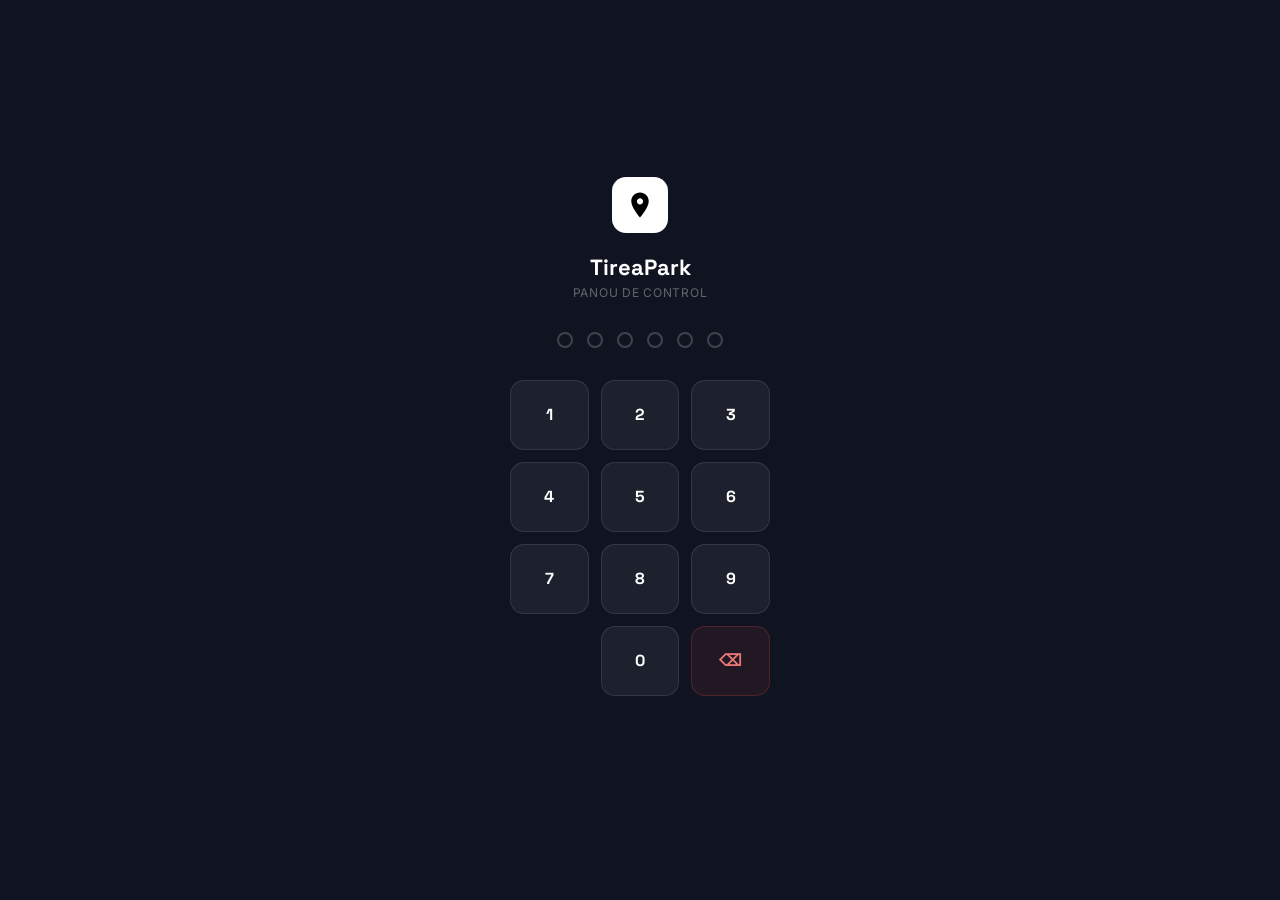
<file: dashboard.html>
<!DOCTYPE html>
<html lang="ro">
<head>
<meta charset="UTF-8">
<meta name="viewport" content="width=device-width, initial-scale=1.0, maximum-scale=1.0, user-scalable=no, viewport-fit=cover">
<meta name="apple-mobile-web-app-capable" content="yes">
<title>TireaPark Dashboard</title>
<link href="https://fonts.googleapis.com/css2?family=Space+Grotesk:wght@600;700&family=Inter:wght@400;500&display=swap" rel="stylesheet">
<style>
*{box-sizing:border-box;margin:0;padding:0;-webkit-tap-highlight-color:transparent}
html,body{width:100%;min-height:100%;background:#0f1420;font-family:'Inter',sans-serif;color:#fff;padding-top:env(safe-area-inset-top)}
input,button,select{font-size:16px!important}

/* PIN SCREEN */
#pin-screen{position:fixed;inset:0;z-index:999;background:#0f1420;display:flex;flex-direction:column;align-items:center;justify-content:center;padding:24px}
.pin-logo{width:56px;height:56px;background:#fff;border-radius:14px;display:flex;align-items:center;justify-content:center;margin-bottom:20px}
.pin-logo svg{width:30px;height:30px}
.pin-title{font-family:'Space Grotesk',sans-serif;font-size:22px;font-weight:700;margin-bottom:4px}
.pin-sub{font-size:12px;color:rgba(255,255,255,.35);margin-bottom:32px;letter-spacing:.06em}
.pin-dots{display:flex;gap:14px;margin-bottom:32px}
.pin-dot{width:16px;height:16px;border-radius:50%;border:2px solid rgba(255,255,255,.2);transition:all .2s}
.pin-dot.filled{background:#fff;border-color:#fff}
.pin-dot.error{background:#ff4444;border-color:#ff4444}
.pin-pad{display:grid;grid-template-columns:repeat(3,1fr);gap:12px;width:260px}
.pin-btn{height:70px;border-radius:14px;border:1px solid rgba(255,255,255,.1);background:rgba(255,255,255,.06);color:#fff;font-family:'Space Grotesk',sans-serif;font-size:22px;font-weight:700;cursor:pointer;transition:all .15s;display:flex;align-items:center;justify-content:center}
.pin-btn:active{background:rgba(255,255,255,.18);transform:scale(.96)}
.pin-btn.del{background:rgba(255,80,80,.08);border-color:rgba(255,80,80,.2);color:rgba(255,130,130,.9)}
.pin-err{font-size:12px;color:#ff6464;margin-top:10px;min-height:18px;text-align:center}

/* MAIN */
#main{display:none}
.dash-hdr{display:flex;align-items:center;justify-content:space-between;padding:14px 16px 8px;max-width:560px;margin:0 auto}
.dash-logo{font-family:'Space Grotesk',sans-serif;font-size:16px;font-weight:700}
.dash-logo span{color:rgba(255,255,255,.3);font-size:10px;display:block;margin-top:1px;letter-spacing:.06em}
.lock-btn{width:34px;height:34px;background:rgba(255,255,255,.07);border:1px solid rgba(255,255,255,.1);border-radius:8px;color:rgba(255,255,255,.5);font-size:14px;cursor:pointer;display:flex;align-items:center;justify-content:center}

/* NAV */
#dash-nav{position:fixed;bottom:0;left:0;right:0;z-index:50;background:rgba(15,20,32,.98);border-top:1px solid rgba(255,255,255,.07);display:flex;padding:6px 0 calc(6px + env(safe-area-inset-bottom))}
.dn{flex:1;display:flex;flex-direction:column;align-items:center;gap:2px;cursor:pointer;padding:4px 0;min-height:44px;justify-content:center}
.dn-ic{font-size:17px}
.dn-lb{font-size:8px;color:rgba(255,255,255,.2);letter-spacing:.05em;font-weight:600}
.dn.act .dn-lb{color:#fff}

/* PAGES */
.page{display:none;max-width:560px;margin:0 auto;padding:0 14px calc(80px + env(safe-area-inset-bottom)) 14px}
.page.active{display:block}

/* CARDS */
.card{background:rgba(255,255,255,.05);border:1px solid rgba(255,255,255,.08);border-radius:14px;padding:14px;margin-bottom:10px}
.card-title{font-size:10px;color:rgba(255,255,255,.35);letter-spacing:.1em;margin-bottom:12px;font-weight:600}

/* STAT GRID */
.sg{display:grid;grid-template-columns:1fr 1fr;gap:8px;margin-bottom:10px}
.sc{background:rgba(255,255,255,.04);border:1px solid rgba(255,255,255,.07);border-radius:12px;padding:12px}
.sc.g{border-color:rgba(0,230,77,.2);background:rgba(0,230,77,.04)}
.sc.b{border-color:rgba(0,180,255,.2);background:rgba(0,180,255,.04)}
.sc.y{border-color:rgba(250,204,21,.2);background:rgba(250,204,21,.04)}
.sc.r{border-color:rgba(255,80,80,.2);background:rgba(255,80,80,.04)}
.sv{font-family:'Space Grotesk',sans-serif;font-size:20px;font-weight:700;color:#fff}
.sv.g{color:#00e64d}.sv.b{color:#00b4ff}.sv.y{color:#facc15}.sv.r{color:#ff6464}
.sl{font-size:9px;color:rgba(255,255,255,.3);margin-top:3px;letter-spacing:.06em}

/* PERIOD TABS */
.ptabs{display:flex;gap:6px;margin-bottom:12px}
.ptab{padding:6px 14px;border-radius:8px;font-size:11px;font-weight:600;cursor:pointer;border:1px solid rgba(255,255,255,.1);background:rgba(255,255,255,.04);color:rgba(255,255,255,.4);transition:all .2s}
.ptab.active{background:#fff;color:#000;border-color:#fff}

/* CLIENT CARD */
.cl-item{background:rgba(255,255,255,.04);border:1px solid rgba(255,255,255,.07);border-radius:14px;padding:14px;margin-bottom:10px}
.cl-header{display:flex;align-items:center;gap:10px;margin-bottom:12px}
.cl-avatar{width:44px;height:44px;border-radius:50%;background:rgba(0,180,255,.15);border:2px solid rgba(0,180,255,.3);display:flex;align-items:center;justify-content:center;font-family:'Space Grotesk',sans-serif;font-size:16px;font-weight:700;color:#00b4ff;flex-shrink:0}
.cl-name{font-family:'Space Grotesk',sans-serif;font-size:15px;font-weight:700;color:#fff}
.cl-parcare{font-size:10px;color:rgba(255,255,255,.35);margin-top:2px}
.cl-garantie{font-size:9px;font-weight:700;padding:2px 8px;border-radius:6px;margin-left:auto;flex-shrink:0}
.cl-garantie.yes{background:rgba(0,230,77,.15);color:#00e64d}
.cl-garantie.no{background:rgba(255,180,0,.15);color:#ffb400}

/* TABS IN CLIENT */
.ctabs{display:flex;gap:4px;margin-bottom:10px;overflow-x:auto;scrollbar-width:none}
.ctabs::-webkit-scrollbar{display:none}
.ctab{padding:5px 12px;border-radius:8px;font-size:10px;font-weight:600;cursor:pointer;border:1px solid rgba(255,255,255,.08);background:rgba(255,255,255,.03);color:rgba(255,255,255,.4);white-space:nowrap;transition:all .2s}
.ctab.active{background:rgba(255,255,255,.12);color:#fff;border-color:rgba(255,255,255,.2)}

/* DATA ROWS */
.dr{display:flex;align-items:center;justify-content:space-between;padding:6px 0;border-bottom:1px solid rgba(255,255,255,.04)}
.dr:last-child{border-bottom:none}
.dr-lbl{font-size:11px;color:rgba(255,255,255,.35)}
.dr-val{font-size:12px;color:#fff;font-weight:500;text-align:right}
.dr-val.g{color:#00e64d}.dr-val.b{color:#00b4ff}.dr-val.y{color:#facc15}.dr-val.r{color:#ff6464}

/* FINANCIAR SUMMARY */
.fin-box{background:rgba(255,255,255,.03);border:1px solid rgba(255,255,255,.06);border-radius:10px;padding:10px;margin-bottom:8px}
.fin-title{font-size:9px;color:rgba(255,255,255,.3);letter-spacing:.1em;margin-bottom:8px}
.fin-row{display:flex;justify-content:space-between;align-items:center;padding:4px 0}
.fin-lbl{font-size:11px;color:rgba(255,255,255,.45)}
.fin-val{font-family:'Space Grotesk',sans-serif;font-size:13px;font-weight:700}
.fin-sep{border:none;border-top:1px solid rgba(255,255,255,.06);margin:6px 0}
.fin-total{display:flex;justify-content:space-between;align-items:center;padding:6px 0}
.fin-total-lbl{font-size:12px;color:rgba(255,255,255,.6);font-weight:600}
.fin-total-val{font-family:'Space Grotesk',sans-serif;font-size:16px;font-weight:700}

/* IBAN */
.iban-box{background:rgba(0,180,255,.06);border:1px solid rgba(0,180,255,.15);border-radius:8px;padding:8px 12px;display:flex;align-items:center;justify-content:space-between;margin:6px 0;cursor:pointer}
.iban-txt{font-family:'Space Grotesk',sans-serif;font-size:11px;color:#fff;letter-spacing:.04em}
.iban-copy{font-size:10px;color:rgba(0,180,255,.8)}

/* ISTORC DECONTARI */
.dec-hist-item{background:rgba(255,255,255,.03);border:1px solid rgba(255,255,255,.06);border-radius:8px;padding:8px 10px;margin-bottom:6px;display:flex;align-items:center;justify-content:space-between}
.dec-hist-period{font-size:11px;color:rgba(255,255,255,.5)}
.dec-hist-suma{font-family:'Space Grotesk',sans-serif;font-size:13px;font-weight:700;color:#facc15}
.dec-hist-status{font-size:9px;font-weight:700;padding:2px 8px;border-radius:6px}
.dec-hist-status.platit{background:rgba(0,230,77,.15);color:#00e64d}
.dec-hist-status.neplatit{background:rgba(255,180,0,.15);color:#ffb400}

/* ACTIUNI */
.act-btn{width:100%;padding:12px;border-radius:10px;font-size:13px;font-weight:700;cursor:pointer;margin-bottom:6px;transition:all .2s}
.act-btn:active{opacity:.8}
.act-btn.green{background:rgba(0,230,77,.12);border:1px solid rgba(0,230,77,.25);color:#00e64d}
.act-btn.blue{background:rgba(0,180,255,.12);border:1px solid rgba(0,180,255,.25);color:#00b4ff}
.act-btn.red{background:rgba(255,80,80,.08);border:1px solid rgba(255,80,80,.2);color:#ff6464}
.act-btn.white{background:#fff;border:none;color:#000}

/* TAXA INPUT */
.taxa-wrap{display:flex;align-items:center;gap:8px;margin-bottom:8px}
.taxa-input{flex:1;background:rgba(255,255,255,.07);border:1px solid rgba(255,255,255,.12);border-radius:8px;padding:10px 12px;color:#fff;outline:none;text-align:center}
.taxa-lbl{font-size:11px;color:rgba(255,255,255,.4)}

/* BLOCATOARE */
.bl-item{background:rgba(255,255,255,.04);border:1px solid rgba(255,255,255,.07);border-radius:12px;padding:12px;margin-bottom:8px}
.bl-top{display:flex;align-items:center;gap:10px}
.bl-id{width:38px;height:38px;border-radius:8px;display:flex;align-items:center;justify-content:center;font-family:'Space Grotesk',sans-serif;font-size:9px;font-weight:700;flex-shrink:0;text-align:center}
.bl-id.free{background:rgba(0,230,77,.1);border:1px solid rgba(0,230,77,.2);color:#00e64d}
.bl-id.occ{background:rgba(255,80,80,.1);border:1px solid rgba(255,80,80,.2);color:#ff6464}
.bl-name{font-size:13px;font-weight:600;color:#fff}
.bl-addr{font-size:10px;color:rgba(255,255,255,.3);margin-top:1px}
.bl-status{padding:5px 12px;border-radius:8px;font-size:10px;font-weight:700;cursor:pointer;flex-shrink:0}
.bl-status.free{background:rgba(0,230,77,.15);color:#00e64d}
.bl-status.occ{background:rgba(255,80,80,.15);color:#ff6464}

/* SETARI */
.set-input{width:100%;background:rgba(255,255,255,.07);border:1px solid rgba(255,255,255,.1);border-radius:10px;padding:12px 14px;color:#fff;outline:none;text-align:center;letter-spacing:.2em}
.info-row{display:flex;justify-content:space-between;padding:8px 0;border-bottom:1px solid rgba(255,255,255,.04);font-size:12px}
.info-lbl{color:rgba(255,255,255,.4)}
.info-val{color:#fff}

/* STATUS MSG */
.smsg{padding:10px 14px;border-radius:10px;font-size:12px;margin-bottom:10px;display:none}
.smsg.ok{background:rgba(0,230,77,.12);border:1px solid rgba(0,230,77,.25);color:#00e64d}
.smsg.err{background:rgba(255,50,50,.12);border:1px solid rgba(255,50,50,.25);color:#ff5050}

/* MODAL */
.modal-overlay{display:none;position:fixed;inset:0;z-index:200;background:rgba(0,0,0,.7);align-items:flex-end;justify-content:center}
.modal-overlay.show{display:flex}
.modal-box{background:#1a2030;border-radius:20px 20px 0 0;padding:20px 16px calc(20px + env(safe-area-inset-bottom));width:100%;max-width:560px;max-height:90vh;overflow-y:auto}
.modal-title{font-family:'Space Grotesk',sans-serif;font-size:16px;font-weight:700;margin-bottom:14px;display:flex;align-items:center;justify-content:space-between}
.modal-close{width:30px;height:30px;background:rgba(255,255,255,.08);border:none;border-radius:8px;color:#fff;font-size:14px;cursor:pointer}
</style>
</head>
<body>

<!-- PIN SCREEN -->
<div id="pin-screen">
  <div class="pin-logo"><svg viewBox="0 0 24 24" fill="none"><path d="M12 2C8.13 2 5 5.13 5 9c0 5.25 7 13 7 13s7-7.75 7-13c0-3.87-3.13-7-7-7zm0 9.5c-1.38 0-2.5-1.12-2.5-2.5s1.12-2.5 2.5-2.5 2.5 1.12 2.5 2.5-1.12 2.5-2.5 2.5z" fill="#000"/></svg></div>
  <div class="pin-title">TireaPark</div>
  <div class="pin-sub">PANOU DE CONTROL</div>
  <div class="pin-dots">
    <div class="pin-dot" id="d0"></div><div class="pin-dot" id="d1"></div>
    <div class="pin-dot" id="d2"></div><div class="pin-dot" id="d3"></div>
    <div class="pin-dot" id="d4"></div><div class="pin-dot" id="d5"></div>
  </div>
  <div class="pin-pad">
    <button class="pin-btn" onclick="pp('1')">1</button><button class="pin-btn" onclick="pp('2')">2</button><button class="pin-btn" onclick="pp('3')">3</button>
    <button class="pin-btn" onclick="pp('4')">4</button><button class="pin-btn" onclick="pp('5')">5</button><button class="pin-btn" onclick="pp('6')">6</button>
    <button class="pin-btn" onclick="pp('7')">7</button><button class="pin-btn" onclick="pp('8')">8</button><button class="pin-btn" onclick="pp('9')">9</button>
    <button class="pin-btn" style="opacity:0;pointer-events:none"></button><button class="pin-btn" onclick="pp('0')">0</button><button class="pin-btn del" onclick="pd()">⌫</button>
  </div>
  <div class="pin-err" id="pin-err"></div>
</div>

<!-- MAIN -->
<div id="main">
  <div class="dash-hdr">
    <div class="dash-logo">TireaPark <span>PANOU ADMIN</span></div>
    <button class="lock-btn" onclick="lockDash()">🔒</button>
  </div>

  <!-- STATISTICI -->
  <div class="page active" id="page-stats">
    <div class="ptabs">
      <div class="ptab active" onclick="setPeriod('azi',this)">AZI</div>
      <div class="ptab" onclick="setPeriod('sapt',this)">SĂPT.</div>
      <div class="ptab" onclick="setPeriod('luna',this)">LUNĂ</div>
      <div class="ptab" onclick="setPeriod('an',this)">AN</div>
    </div>
    <div class="sg">
      <div class="sc g"><div class="sv g" id="s-total">0 lei</div><div class="sl">TOTAL ÎNCASAT</div></div>
      <div class="sc b"><div class="sv b" id="s-profit">0 lei</div><div class="sl">PROFITUL TĂU</div></div>
      <div class="sc y"><div class="sv y" id="s-proprietari">0 lei</div><div class="sl">PT. PROPRIETARI</div></div>
      <div class="sc r"><div class="sv r" id="s-taxe">0 lei</div><div class="sl">TAXE PROCESATOR</div></div>
    </div>
    <div class="sg">
      <div class="sc"><div class="sv" id="s-blocatoare">0</div><div class="sl">BLOCATOARE</div></div>
      <div class="sc g"><div class="sv g" id="s-libere">0</div><div class="sl">LIBERE ACUM</div></div>
    </div>
    <div class="card">
      <div class="card-title">⚙️ TAXA PROCESATOR PLĂȚI</div>
      <div class="taxa-wrap">
        <input class="taxa-input" id="taxa-proc" type="number" value="1.5" step="0.1" min="0" max="10" onchange="saveTaxa()">
        <div class="taxa-lbl">% per tranzacție</div>
      </div>
      <div style="font-size:11px;color:rgba(255,255,255,.3)">Se deduce automat din încasări la calculul decontărilor.</div>
    </div>
    <div class="card">
      <div class="card-title">📅 DECONTARE CURENTĂ</div>
      <div style="font-size:13px;color:rgba(255,255,255,.6)" id="dec-perioada">—</div>
      <div style="margin-top:6px;font-size:11px;color:rgba(255,255,255,.3)">Următoarea decontare: <span id="next-dec" style="color:#facc15">—</span></div>
    </div>
  </div>

  <!-- CLIENȚI -->
  <div class="page" id="page-clienti">
    <div style="padding:8px 0;font-size:11px;color:rgba(255,255,255,.35)">Toți proprietarii de locuri înregistrați.</div>
    <div id="cl-list"><div style="text-align:center;padding:30px;color:rgba(255,255,255,.2)">Se încarcă...</div></div>
  </div>

  <!-- BLOCATOARE -->
  <div class="page" id="page-blocatoare">
    <div style="padding:8px 0;font-size:11px;color:rgba(255,255,255,.35)">Apasă pe status pentru a schimba.</div>
    <div id="bl-list"><div style="text-align:center;padding:30px;color:rgba(255,255,255,.2)">Se încarcă...</div></div>
  </div>

  <!-- SETĂRI -->
  <div class="page" id="page-setari">
    <div class="smsg" id="set-msg"></div>
    <div class="card">
      <div class="card-title">🔐 SCHIMBĂ PIN</div>
      <div style="margin-bottom:10px;font-size:11px;color:rgba(0,180,255,.7)">📧 Confirmare pe tirea.nor@gmail.com</div>
      <input class="set-input" id="new-pin1" type="password" inputmode="numeric" maxlength="6" placeholder="PIN nou (6 cifre)" style="margin-bottom:8px">
      <input class="set-input" id="new-pin2" type="password" inputmode="numeric" maxlength="6" placeholder="Confirmă PIN-ul" style="margin-bottom:8px">
      <button class="act-btn blue" onclick="reqPinChange()">📧 TRIMITE COD PE EMAIL</button>
      <div id="pin-code-wrap" style="display:none;margin-top:8px">
        <input class="set-input" id="email-code" type="text" inputmode="numeric" maxlength="6" placeholder="Cod din email" style="margin-bottom:8px;letter-spacing:.3em">
        <button class="act-btn white" onclick="confirmPinChange()">✓ CONFIRMĂ SCHIMBAREA</button>
      </div>
    </div>
    <div class="card">
      <div class="card-title">ℹ️ SISTEM</div>
      <div class="info-row"><span class="info-lbl">Versiune</span><span class="info-val">TireaPark v1.0</span></div>
      <div class="info-row"><span class="info-lbl">Email admin</span><span class="info-val" style="color:#00b4ff">tirea.nor@gmail.com</span></div>
      <div class="info-row"><span class="info-lbl">Firebase</span><span class="info-val" style="color:#00e64d">● Conectat</span></div>
      <div class="info-row" style="border:none"><span class="info-lbl">Sesiune</span><span class="info-val">15 minute</span></div>
    </div>
    <button class="act-btn red" onclick="lockDash()" style="margin-top:4px">🔒 BLOCHEAZĂ DASHBOARD</button>
  </div>

  <div id="dash-nav">
    <div class="dn act" onclick="showPage('stats',this)"><div class="dn-ic">📊</div><div class="dn-lb">STATISTICI</div></div>
    <div class="dn" onclick="showPage('clienti',this)"><div class="dn-ic">👥</div><div class="dn-lb">CLIENȚI</div></div>
    <div class="dn" onclick="showPage('blocatoare',this)"><div class="dn-ic">📍</div><div class="dn-lb">BLOCATOARE</div></div>
    <div class="dn" onclick="showPage('setari',this)"><div class="dn-ic">⚙️</div><div class="dn-lb">SETĂRI</div></div>
  </div>
</div>

<!-- MODAL CLIENT DETALII -->
<div class="modal-overlay" id="cl-modal">
  <div class="modal-box">
    <div class="modal-title">
      <span id="modal-title-txt">Client</span>
      <button class="modal-close" onclick="closeModal()">✕</button>
    </div>
    <div class="ctabs">
      <div class="ctab active" onclick="showCTab('date',this)">DATE</div>
      <div class="ctab" onclick="showCTab('financiar',this)">FINANCIAR</div>
      <div class="ctab" onclick="showCTab('decontari',this)">DECONTĂRI</div>
      <div class="ctab" onclick="showCTab('actiuni',this)">ACȚIUNI</div>
    </div>
    <div id="ctab-date"></div>
    <div id="ctab-financiar" style="display:none"></div>
    <div id="ctab-decontari" style="display:none"></div>
    <div id="ctab-actiuni" style="display:none"></div>
  </div>
</div>

<script>
var PIN_KEY='tp_pin2';
var SES_KEY='tp_ses2';
var TAXA_KEY='tp_taxa';
var pinInput='';
var pendingPin=null;
var emailCode=null;
var allBlockers=[];
var currentPeriod='azi';
var currentClient=null;
var db=null,fbRef,fbSet,fbUpdate;

// PIN
function getPin(){return localStorage.getItem(PIN_KEY)||'123456';}
function getTaxa(){return parseFloat(localStorage.getItem(TAXA_KEY)||'1.5');}
function saveTaxa(){localStorage.setItem(TAXA_KEY,document.getElementById('taxa-proc').value);renderStats();}

function pp(d){
  if(pinInput.length>=6)return;
  pinInput+=d;updateDots();
  if(pinInput.length===6)setTimeout(checkPin,200);
}
function pd(){pinInput=pinInput.slice(0,-1);updateDots();document.getElementById('pin-err').textContent='';}
function updateDots(){
  for(var i=0;i<6;i++){var d=document.getElementById('d'+i);d.classList.toggle('filled',i<pinInput.length);d.classList.remove('error');}
}
function checkPin(){
  if(pinInput===getPin()){
    localStorage.setItem(SES_KEY,Date.now().toString());
    document.getElementById('pin-screen').style.display='none';
    document.getElementById('main').style.display='block';
    initFirebase();
  } else {
    document.querySelectorAll('.pin-dot').forEach(d=>d.classList.add('error'));
    document.getElementById('pin-err').textContent='PIN incorect!';
    pinInput='';
    setTimeout(()=>{updateDots();document.getElementById('pin-err').textContent='';},1400);
  }
}
function lockDash(){
  localStorage.removeItem(SES_KEY);
  document.getElementById('main').style.display='none';
  document.getElementById('pin-screen').style.display='flex';
  pinInput='';updateDots();
}

// Auto-unlock dacă sesiunea e recentă
(function(){
  var s=localStorage.getItem(SES_KEY);
  if(s&&Date.now()-parseInt(s)<15*60*1000){
    document.getElementById('pin-screen').style.display='none';
    document.getElementById('main').style.display='block';
    initFirebase();
  }
})();

// NAV
function showPage(name,el){
  document.querySelectorAll('.page').forEach(p=>p.classList.remove('active'));
  document.querySelectorAll('.dn').forEach(d=>d.classList.remove('act'));
  document.getElementById('page-'+name).classList.add('active');
  el.classList.add('act');
}

// PERIOD
function setPeriod(p,el){
  currentPeriod=p;
  document.querySelectorAll('.ptab').forEach(t=>t.classList.remove('active'));
  el.classList.add('active');
  renderStats();
}

// FIREBASE
async function initFirebase(){
  const{initializeApp}=await import("https://www.gstatic.com/firebasejs/12.12.0/firebase-app.js");
  const{getDatabase,ref,set,onValue,update}=await import("https://www.gstatic.com/firebasejs/12.12.0/firebase-database.js");
  const app=initializeApp({
    apiKey:"AIzaSyDF63PQ9s2AG9_8ho9u6v-myzDrs_SrtbY",
    authDomain:"tireapark.firebaseapp.com",
    databaseURL:"https://tireapark-default-rtdb.firebaseio.com",
    projectId:"tireapark",
    storageBucket:"tireapark.firebasestorage.app",
    messagingSenderId:"503087510644",
    appId:"1:503087510644:web:18d5e122c67afe110e8d21"
  });
  db=getDatabase(app);fbRef=ref;fbSet=set;fbUpdate=update;
  onValue(ref(db,'blocatoare'),snap=>{
    allBlockers=Object.values(snap.val()||{});
    renderAll();
  });
  updatePeriod();
  document.getElementById('taxa-proc').value=getTaxa();
}

function renderAll(){renderStats();renderClients();renderBlockers();}

// STATS
function renderStats(){
  var taxa=getTaxa()/100;
  var total=allBlockers.reduce((a,b)=>a+(b.incasari_total||0),0);
  var taxeTotal=total*taxa;
  var netTotal=total-taxeTotal;
  var profitMeu=allBlockers.reduce((a,b)=>{
    var inc=b.incasari_total||0;
    var proc=(b.proprietar?.procent_admin||30)/100;
    return a+inc*proc;
  },0)-taxeTotal;
  var ptProp=netTotal-profitMeu;

  document.getElementById('s-total').textContent=Math.round(total)+' lei';
  document.getElementById('s-profit').textContent=Math.round(profitMeu)+' lei';
  document.getElementById('s-proprietari').textContent=Math.round(ptProp)+' lei';
  document.getElementById('s-taxe').textContent=Math.round(taxeTotal)+' lei';
  document.getElementById('s-blocatoare').textContent=allBlockers.length;
  document.getElementById('s-libere').textContent=allBlockers.filter(b=>b.free).length;
}

// CLIENTS
function renderClients(){
  var el=document.getElementById('cl-list');
  if(!allBlockers.length){el.innerHTML='<div style="text-align:center;padding:30px;color:rgba(255,255,255,.2)">Nu există clienți înregistrați</div>';return;}
  el.innerHTML=allBlockers.map(b=>{
    var p=b.proprietar||{};
    var inc=b.incasari_total||0;
    var proc=p.procent_admin||30;
    var taxa=getTaxa()/100;
    var taxaSum=Math.round(inc*taxa);
    var net=inc-taxaSum;
    var profitMeu=Math.round(net*proc/100);
    var ptProp=net-profitMeu;
    var initiale=(p.nume||'?').split(' ').map(w=>w[0]).join('').toUpperCase().slice(0,2);
    return `<div class="cl-item" onclick="openClient('${b.id}')">
      <div class="cl-header">
        <div class="cl-avatar">${initiale}</div>
        <div style="flex:1;min-width:0">
          <div class="cl-name">${p.nume||'Proprietar necunoscut'}</div>
          <div class="cl-parcare">📍 ${b.name||''} · ${b.addr||''}</div>
          <div style="font-size:10px;color:rgba(255,255,255,.3);margin-top:2px">${p.telefon||''}</div>
        </div>
        <div class="cl-garantie ${p.garantie?'yes':'no'}">${p.garantie?'GAR. ✓':'FĂRĂ GAR.'}</div>
      </div>
      <div style="display:grid;grid-template-columns:repeat(3,1fr);gap:6px">
        <div style="background:rgba(0,230,77,.06);border:1px solid rgba(0,230,77,.12);border-radius:8px;padding:8px;text-align:center">
          <div style="font-family:'Space Grotesk',sans-serif;font-size:14px;font-weight:700;color:#00e64d">${inc} lei</div>
          <div style="font-size:8px;color:rgba(255,255,255,.3);margin-top:2px">ÎNCASAT</div>
        </div>
        <div style="background:rgba(0,180,255,.06);border:1px solid rgba(0,180,255,.12);border-radius:8px;padding:8px;text-align:center">
          <div style="font-family:'Space Grotesk',sans-serif;font-size:14px;font-weight:700;color:#00b4ff">${profitMeu} lei</div>
          <div style="font-size:8px;color:rgba(255,255,255,.3);margin-top:2px">PROFIT TĂU</div>
        </div>
        <div style="background:rgba(250,204,21,.06);border:1px solid rgba(250,204,21,.12);border-radius:8px;padding:8px;text-align:center">
          <div style="font-family:'Space Grotesk',sans-serif;font-size:14px;font-weight:700;color:#facc15">${ptProp} lei</div>
          <div style="font-size:8px;color:rgba(255,255,255,.3);margin-top:2px">PT. PROP.</div>
        </div>
      </div>
      <div style="margin-top:8px;font-size:10px;color:rgba(255,255,255,.25);text-align:right">Apasă pentru detalii →</div>
    </div>`;
  }).join('');
}

// OPEN CLIENT MODAL
function openClient(id){
  var b=allBlockers.find(x=>x.id===id);
  if(!b)return;
  currentClient=b;
  var p=b.proprietar||{};
  document.getElementById('modal-title-txt').textContent=p.nume||'Client';

  var inc=b.incasari_total||0;
  var proc_prop=p.procent_proprietar||70;
  var proc_admin=p.procent_admin||30;
  var taxa=getTaxa()/100;
  var taxaSum=Math.round(inc*taxa*100)/100;
  var net=inc-taxaSum;
  var ptProp=Math.round(net*proc_prop/100*100)/100;
  var profitMeu=Math.round(net*proc_admin/100*100)/100;
  var costTransfer=5;
  var netProp=Math.max(0,ptProp-costTransfer);

  // TAB DATE
  document.getElementById('ctab-date').innerHTML=`
    <div class="dr"><span class="dr-lbl">Nume</span><span class="dr-val">${p.nume||'—'}</span></div>
    <div class="dr"><span class="dr-lbl">Telefon</span><span class="dr-val">${p.telefon||'—'}</span></div>
    <div class="dr"><span class="dr-lbl">WhatsApp</span><span class="dr-val">${p.whatsapp||'—'}</span></div>
    <div class="dr"><span class="dr-lbl">Email</span><span class="dr-val">${p.email||'—'}</span></div>
    <div class="dr"><span class="dr-lbl">Bancă</span><span class="dr-val">${p.banca||'—'}</span></div>
    <div class="dr"><span class="dr-lbl">CNP/CUI</span><span class="dr-val">${p.cnp||'—'}</span></div>
    <div class="dr"><span class="dr-lbl">Garanție</span><span class="dr-val ${p.garantie?'g':'y'}">${p.garantie?'✓ 800 lei plătită':'✗ Fără garanție'}</span></div>
    <div class="dr"><span class="dr-lbl">Procent proprietar</span><span class="dr-val">${proc_prop}%</span></div>
    <div class="dr"><span class="dr-lbl">Procent admin</span><span class="dr-val b">${proc_admin}%</span></div>
    <div class="dr"><span class="dr-lbl">Parcare</span><span class="dr-val">${b.name||'—'}</span></div>
    <div class="dr"><span class="dr-lbl">Adresă</span><span class="dr-val">${b.addr||'—'}</span></div>
    <div class="dr"><span class="dr-lbl">Preț/oră</span><span class="dr-val">${b.price||0} lei</span></div>
    <div class="dr" style="border:none"><span class="dr-lbl">Program</span><span class="dr-val">${b.hours||'—'}</span></div>
    ${p.iban?`<div class="iban-box" onclick="copyIban('${p.iban}')"><span class="iban-txt">IBAN: ${p.iban}</span><span class="iban-copy">📋</span></div>`:''}
  `;

  // TAB FINANCIAR
  document.getElementById('ctab-financiar').innerHTML=`
    <div class="fin-box">
      <div class="fin-title">TOTAL ÎNCASAT</div>
      <div class="fin-row"><span class="fin-lbl">Brut total</span><span class="fin-val" style="color:#fff">${inc} lei</span></div>
      <div class="fin-row"><span class="fin-lbl">Taxa procesator (${getTaxa()}%)</span><span class="fin-val" style="color:#ff6464">- ${taxaSum} lei</span></div>
      <hr class="fin-sep">
      <div class="fin-total"><span class="fin-total-lbl">Net disponibil</span><span class="fin-total-val" style="color:#fff">${net} lei</span></div>
    </div>
    <div class="fin-box">
      <div class="fin-title">ÎMPĂRȚIRE (${proc_prop}% / ${proc_admin}%)</div>
      <div class="fin-row"><span class="fin-lbl">Cota proprietar (${proc_prop}%)</span><span class="fin-val" style="color:#facc15">${ptProp} lei</span></div>
      <div class="fin-row"><span class="fin-lbl">Cost transfer bancar</span><span class="fin-val" style="color:#ff6464">- ${costTransfer} lei</span></div>
      <hr class="fin-sep">
      <div class="fin-total"><span class="fin-total-lbl">DE PLĂTIT NET</span><span class="fin-total-val" style="color:#00e64d">${netProp} lei</span></div>
    </div>
    <div class="fin-box">
      <div class="fin-title">PROFITUL TĂU</div>
      <div class="fin-total"><span class="fin-total-lbl">Câștig net</span><span class="fin-total-val" style="color:#00b4ff">${profitMeu} lei</span></div>
    </div>
    <div style="margin-top:8px">
      <div style="font-size:10px;color:rgba(255,255,255,.3);margin-bottom:6px">ADAUGĂ ÎNCASARE MANUALĂ</div>
      <div style="display:flex;gap:8px">
        <input id="inc-manual" type="number" placeholder="Lei" style="flex:1;background:rgba(255,255,255,.07);border:1px solid rgba(255,255,255,.1);border-radius:8px;padding:10px;color:#fff;outline:none">
        <button onclick="addIncasare('${b.id}')" style="padding:10px 16px;background:rgba(0,230,77,.15);border:1px solid rgba(0,230,77,.25);border-radius:8px;color:#00e64d;font-weight:700;cursor:pointer">+ ADAUGĂ</button>
      </div>
    </div>
  `;

  // TAB DECONTARI
  var istoricDec=b.istoricDecontari||{};
  var decItems=Object.values(istoricDec);
  document.getElementById('ctab-decontari').innerHTML=`
    <div style="margin-bottom:10px">
      <div style="font-size:11px;color:rgba(255,255,255,.4);margin-bottom:8px">DECONTARE CURENTĂ</div>
      <div class="fin-box">
        <div class="fin-row"><span class="fin-lbl">Sumă de plătit</span><span class="fin-val" style="color:#00e64d;font-size:16px">${netProp} lei</span></div>
        <div class="fin-row"><span class="fin-lbl">Perioadă</span><span class="fin-val" id="dec-per-modal">—</span></div>
      </div>
      ${p.iban?`<div class="iban-box" onclick="copyIban('${p.iban}')"><span class="iban-txt">${p.iban}</span><span class="iban-copy">📋 COPIAZĂ IBAN</span></div>`:'<div style="font-size:11px;color:#ff6464;margin:8px 0">⚠ IBAN lipsă!</div>'}
      <button onclick="marcheazaPlatit('${b.id}',${netProp})" class="act-btn green" style="margin-top:8px">${b.proprietar?.platit_curent?'✓ DEJA PLĂTIT':'💸 MARCHEAZĂ CA PLĂTIT'}</button>
    </div>
    <div style="font-size:11px;color:rgba(255,255,255,.4);margin-bottom:8px">ISTORIC DECONTĂRI</div>
    ${decItems.length?decItems.reverse().map(d=>`
      <div class="dec-hist-item">
        <div><div class="dec-hist-period">${d.perioada||'—'}</div><div style="font-size:9px;color:rgba(255,255,255,.25)">${d.data||''}</div></div>
        <div style="text-align:right">
          <div class="dec-hist-suma">${d.suma||0} lei</div>
          <div class="dec-hist-status ${d.platit?'platit':'neplatit'}">${d.platit?'PLĂTIT':'NEPLETIT'}</div>
        </div>
      </div>`).join(''):'<div style="text-align:center;padding:16px;color:rgba(255,255,255,.2);font-size:12px">Nu există decontări anterioare</div>'}
  `;
  setTimeout(()=>{
    var el=document.getElementById('dec-per-modal');
    if(el)el.textContent=getPeriodText();
  },100);

  // TAB ACTIUNI
  document.getElementById('ctab-actiuni').innerHTML=`
    <button onclick="toggleStatusClient('${b.id}',${b.free})" class="act-btn ${b.free?'red':'green'}">${b.free?'🔴 MARCHEAZĂ OCUPAT':'🟢 MARCHEAZĂ LIBER'}</button>
    <button onclick="copyIban('${p.iban||''}')" class="act-btn blue">📋 COPIAZĂ IBAN</button>
    <a href="tel:${p.telefon||''}" style="display:block"><button class="act-btn blue" style="width:100%">📞 SUNĂ PROPRIETARUL</button></a>
    <a href="https://wa.me/${(p.whatsapp||'').replace(/[^0-9]/g,'')}" target="_blank" style="display:block"><button class="act-btn green" style="width:100%;background:rgba(37,211,102,.12);border-color:rgba(37,211,102,.25);color:#25d366">💬 WHATSAPP</button></a>
    <button onclick="if(confirm('Ștergi blocatorul ${b.id}?'))deleteBlocker('${b.id}')" class="act-btn red" style="margin-top:8px">🗑️ ȘTERGE BLOCATORUL</button>
  `;

  document.getElementById('cl-modal').classList.add('show');
  showCTab('date',document.querySelector('.ctab'));
}

function closeModal(){document.getElementById('cl-modal').classList.remove('show');currentClient=null;}

function showCTab(name,el){
  ['date','financiar','decontari','actiuni'].forEach(t=>{document.getElementById('ctab-'+t).style.display=t===name?'block':'none';});
  document.querySelectorAll('.ctab').forEach(t=>t.classList.remove('active'));
  if(el)el.classList.add('active');
}

async function addIncasare(id){
  var val=parseFloat(document.getElementById('inc-manual').value);
  if(!val||val<=0){alert('Introdu o sumă validă!');return;}
  var b=allBlockers.find(x=>x.id===id);
  var nou=(b.incasari_total||0)+val;
  await fbSet(fbRef(db,'blocatoare/'+id+'/incasari_total'),nou);
  document.getElementById('inc-manual').value='';
  closeModal();
}

async function marcheazaPlatit(id,suma){
  if(!confirm('Confirmi plata de '+suma+' lei?'))return;
  var now=new Date();
  var decKey='dec_'+Date.now();
  await fbUpdate(fbRef(db,'blocatoare/'+id),{
    'proprietar/platit_curent':true,
    'incasari_total':0,
    ['istoricDecontari/'+decKey]:{
      suma:suma,
      perioada:getPeriodText(),
      data:now.toLocaleDateString('ro-RO'),
      platit:true,
      ts:Date.now()
    }
  });
  closeModal();
}

async function toggleStatusClient(id,wasFree){
  await fbSet(fbRef(db,'blocatoare/'+id+'/free'),!wasFree);
  closeModal();
}

async function deleteBlocker(id){
  const{getDatabase,ref,remove}=await import("https://www.gstatic.com/firebasejs/12.12.0/firebase-database.js");
  await remove(fbRef(db,'blocatoare/'+id));
  closeModal();
}

function copyIban(iban){
  if(!iban){alert('IBAN lipsă!');return;}
  navigator.clipboard?.writeText(iban).then(()=>alert('IBAN copiat!')).catch(()=>alert('IBAN: '+iban));
}

// BLOCATOARE
function renderBlockers(){
  var el=document.getElementById('bl-list');
  if(!allBlockers.length){el.innerHTML='<div style="text-align:center;padding:30px;color:rgba(255,255,255,.2)">Nu există blocatoare</div>';return;}
  el.innerHTML=allBlockers.map(b=>`
    <div class="bl-item">
      <div class="bl-top">
        <div class="bl-id ${b.free?'free':'occ'}">${(b.id||'').split('-').pop()}</div>
        <div style="flex:1;min-width:0">
          <div class="bl-name">${b.name||'Fără nume'}</div>
          <div class="bl-addr">${b.addr||''}</div>
        </div>
        <div class="bl-status ${b.free?'free':'occ'}" onclick="toggleBl('${b.id}',${b.free})">${b.free?'LIBER':'OCUPAT'}</div>
      </div>
    </div>`).join('');
}

async function toggleBl(id,wasFree){await fbSet(fbRef(db,'blocatoare/'+id+'/free'),!wasFree);}

// PERIOD
function getPeriodText(){
  var now=new Date(),m=now.getMonth(),y=now.getFullYear();
  var s=new Date(y,m-m%2,1);
  var e=new Date(y,m-m%2+2,0);
  return s.toLocaleDateString('ro-RO',{day:'numeric',month:'short'})+' — '+e.toLocaleDateString('ro-RO',{day:'numeric',month:'short',year:'numeric'});
}

function updatePeriod(){
  document.getElementById('dec-perioada').textContent=getPeriodText();
  var now=new Date(),m=now.getMonth(),y=now.getFullYear();
  var next=new Date(y,m-m%2+2,1);
  document.getElementById('next-dec').textContent=next.toLocaleDateString('ro-RO',{day:'numeric',month:'long',year:'numeric'});
}

// PIN CHANGE
var pendingPinVal=null,emailCodeVal=null;
function reqPinChange(){
  var np=document.getElementById('new-pin1').value;
  var cp=document.getElementById('new-pin2').value;
  if(np.length!==6||!/^\d+$/.test(np)){showSetMsg('PIN-ul trebuie să aibă 6 cifre!','err');return;}
  if(np!==cp){showSetMsg('PIN-urile nu coincid!','err');return;}
  pendingPinVal=np;
  emailCodeVal=Math.floor(100000+Math.random()*900000).toString();
  showSetMsg('Cod generat: '+emailCodeVal+' (integrare email în curând)','ok');
  document.getElementById('pin-code-wrap').style.display='block';
}
function confirmPinChange(){
  if(document.getElementById('email-code').value!==emailCodeVal){showSetMsg('Cod incorect!','err');return;}
  localStorage.setItem(PIN_KEY,pendingPinVal);
  pendingPinVal=null;emailCodeVal=null;
  document.getElementById('new-pin1').value='';
  document.getElementById('new-pin2').value='';
  document.getElementById('email-code').value='';
  document.getElementById('pin-code-wrap').style.display='none';
  showSetMsg('✓ PIN schimbat cu succes!','ok');
}
function showSetMsg(msg,type){
  var el=document.getElementById('set-msg');
  el.textContent=msg;el.className='smsg '+type;el.style.display='block';
  setTimeout(()=>el.style.display='none',5000);
}

// Close modal on overlay click
document.getElementById('cl-modal').addEventListener('click',function(e){if(e.target===this)closeModal();});
</script>
</body>
</html>
</file>
